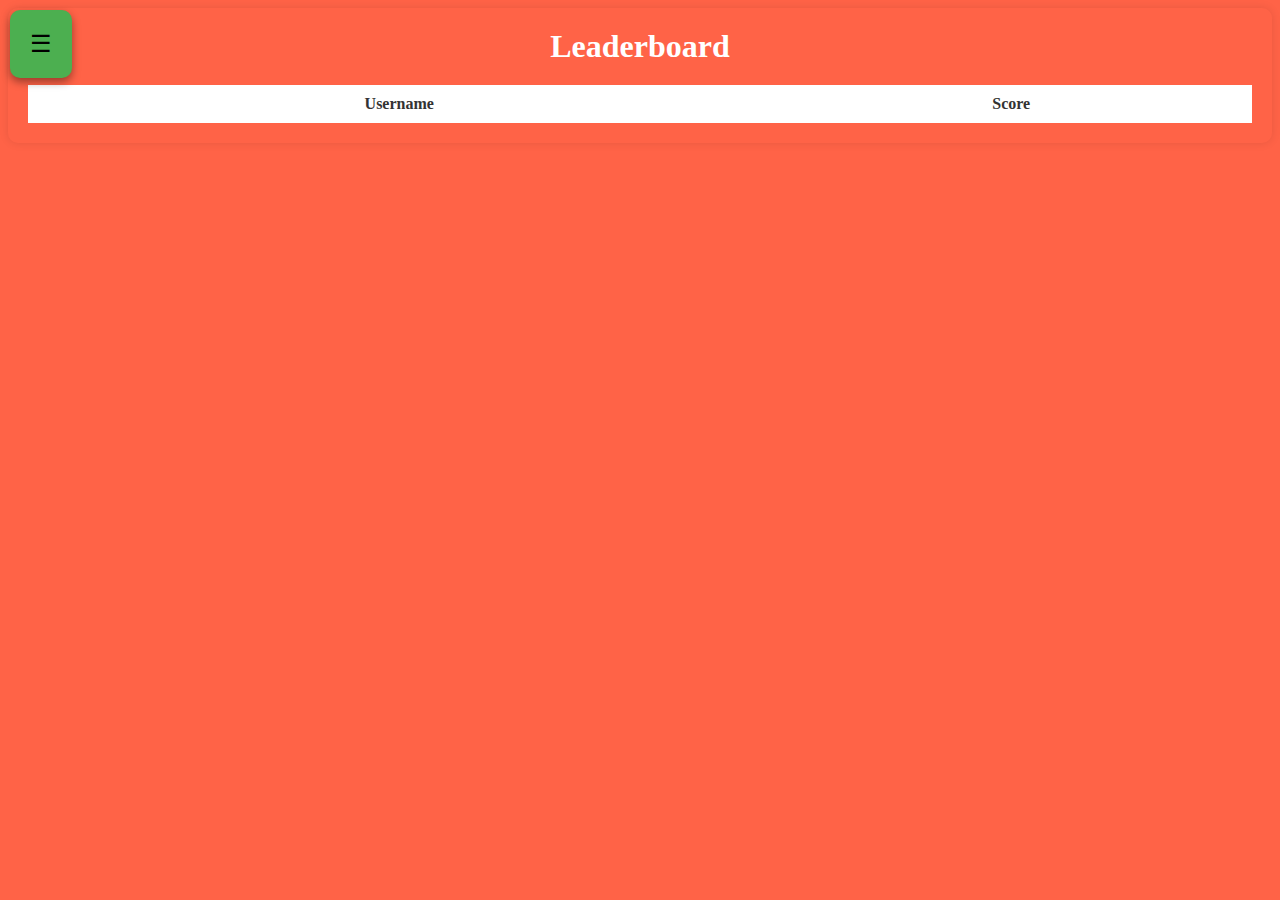
<file: leaderboard.html>
<!DOCTYPE html>
<html lang="en">
<head>
    <meta charset="UTF-8">
    <meta name="viewport" content="width=device-width, initial-scale=1.0">
    <title>TomatoVille</title>
    <link rel="stylesheet" href="css/leaderboard.css">
    <link rel="stylesheet" href="css/navbar.css">
</head>
<body id="tomato-background">
    <div class="container" id="leaderboard-container">
        <h1>Leaderboard</h1>
        <table id="leaderboard-table">
            <!-- Table headers (e.g., Rank, Username, Score) -->
            <thead>
                <tr>
                    <th>Username</th>
                    <th>Score</th>
                </tr>
            </thead>
            <!-- Table body for leaderboard data -->
            <tbody>
                <!-- Leaderboard data will be populated here dynamically -->
            </tbody>
        </table>
    </div>
    <nav class="navbar">
        <div class="dropdown">
            <button class="dropbtn">&#9776;</button>
            <div class="dropdown-content">
                <a href="index.html">Logout</a>
                <a href="main_menu.html">Main Menu</a>
            </div>
        </div>
        
    </nav>
    <script src="js/leaderboard.js"></script>
</body>
</html>
</file>
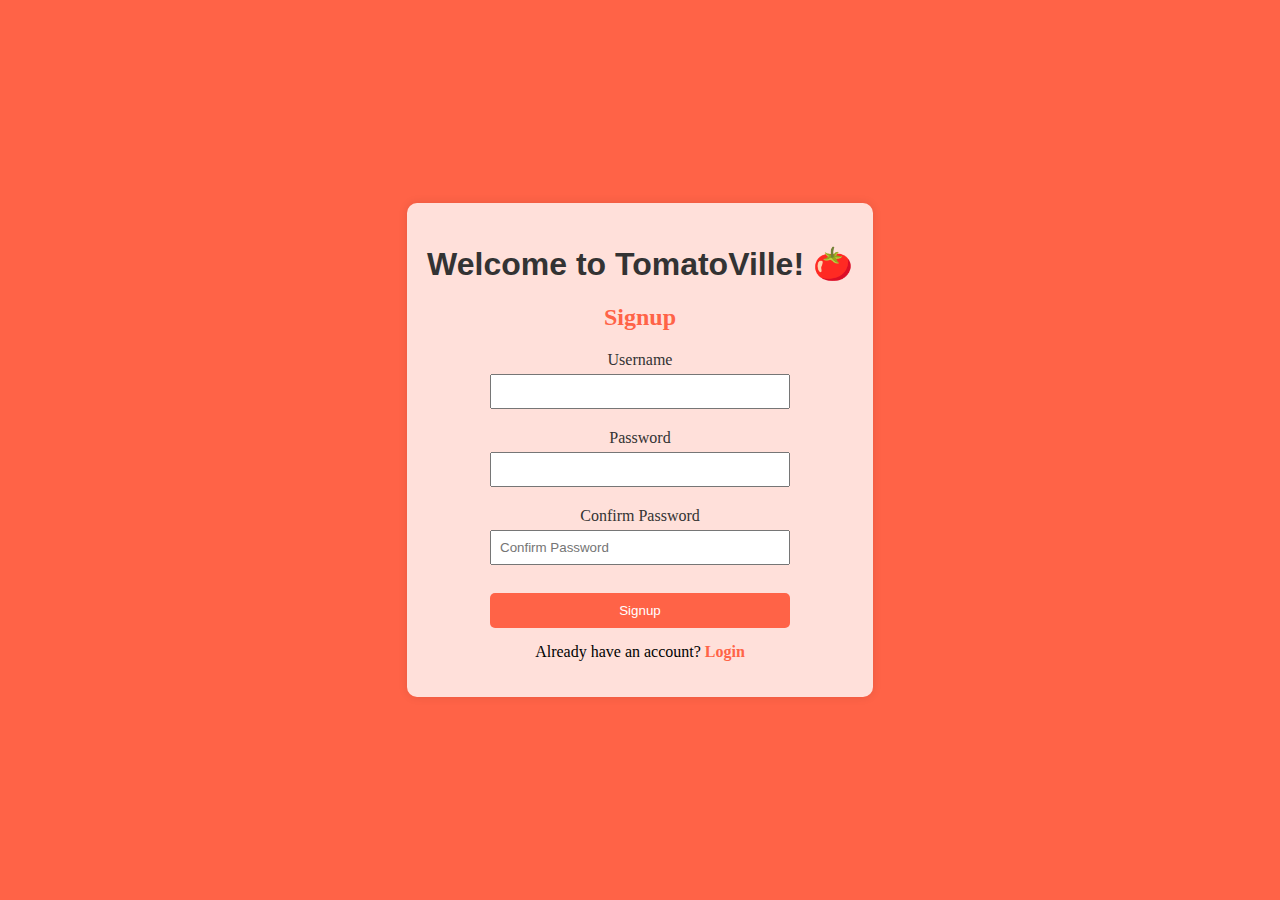
<file: signup.html>
<!DOCTYPE html>
<html lang="en">
<head>
    <meta charset="UTF-8">
    <meta name="viewport" content="width=device-width, initial-scale=1.0">
    <link rel="stylesheet" href="css/styles.css">
    <title>TomatoVille</title>
</head>
<body>
    <div class="container">
        <h1 class="welcome-text">Welcome to TomatoVille! 🍅</h1>
        <form action="backend_signup.php" method="post" class="signup-form">    
            <h2>Signup</h2>
            <label for="username">Username</label>
            <input type="text" id="username" name="username" required>
            <label for="password">Password</label>
            <input type="password" id="password" name="password" required>
            <label for="confirm-password">Confirm Password</label>
            <input type="password" name="confirmPassword" placeholder="Confirm Password" required><br>
            <span id="error-message" style="color: red;"></span><br>
            <button type="submit" name="signup">Signup</button>
        </form>
        <p class="login-link">Already have an account? <a href="index.html">Login</a></p>
    </div>
    <div id="notification" class="notification"></div>
    <script src= "js/signup.js"></script>
    <script>
        function showPasswordMismatchNotification() {
            var notification = document.createElement('div');
            notification.classList.add('notification');
            notification.textContent = 'Error: Passwords do not match. Please try again.';
            document.body.appendChild(notification);
        
            // Add a close button to dismiss the notification
            var closeButton = document.createElement('button');
            closeButton.textContent = 'Close';
            closeButton.onclick = function() {
                document.body.removeChild(notification);
            };
            notification.appendChild(closeButton);
        }
        </script>
</body>
</html>
</file>
<file: css/leaderboard.css>
/* leaderboard.css */

/* Style for the leaderboard container */
#leaderboard-container {
    border-radius: 10px; 
    padding: 20px; 
    box-shadow: 0px 0px 10px rgba(0, 0, 0, 0.1); 
    color: rgb(0, 0, 0);
    text-align: center; /
}

/* Style for the entire body with tomato background */
#tomato-background {
    background-color: #ff6347; 
}
/* Style for leaderboard title */
h1 {
    font-size: 32px;
    margin-bottom: 20px;
    color: #fff; 
}

/* Style for the leaderboard table */
table {
    width: 100%; 
    border-collapse: collapse; 
    margin-top: 20px; 
}

/* Style for table headers */
th {
    background-color: #ffffff; 
    color: #333; 
    padding: 10px; 
}

/* Style for table rows */
tr {
    background-color: #fff; 
}

/* Style for table cells */
td {
    padding: 10px; 
}

/* Hover effect for table rows */
tr:hover {
    background-color: #f2f2f2; 
    cursor: pointer;
}

#leaderboard-container h1 {
    margin-top: 0;
}
</file>
<file: css/navbar.css>
/* navbar.css */

.navbar {
    position: absolute;
    top: 10px; 
    left: 10px; 
    z-index: 1;
    background-color: #4CAF50;
    padding: 10px 10px;
    border-radius: 10px; 
    box-shadow: 0 4px 8px rgba(0, 0, 0, 0.4); 
}

.dropbtn {
    color: rgb(0, 0, 0);
    padding: 10px;
    font-size: 24px;
    border: none;
    cursor: pointer;
    transition: transform 0.3s ease; 
    border-radius: 5px; 
    background: none; 
}

.dropbtn:hover {
    transform: scale(1.1); 
}

.dropdown {
    position: relative;
    display: inline-block;
}

.dropdown-content {
    display: none;
    position: absolute;
    background-color: #f9f9f9;
    min-width: 160px;
    box-shadow: 0px 8px 16px 0px rgba(0,0,0,0.2);
    z-index: 1;
    border-radius: 5px;
    padding: 10px; 
}

.dropdown-content a {
    color: black;
    padding: 8px 12px;
    text-decoration: none;
    display: block;
    transition: background-color 0.3s ease; 
}

.dropdown-content a:hover {
    background-color: #ffffff; 
}

.dropdown:hover .dropdown-content {
    display: block;
}
</file>
<file: css/styles.css>
body {
    margin: 0;
    padding: 0;
    height: 100vh;
    display: flex;
    align-items: center;
    justify-content: center;
    background-color: #ff6347; 
}

.container {
    text-align: center;
    background-color: rgba(255, 255, 255, 0.8); 
    padding: 20px;
    border-radius: 10px;
    box-shadow: 0 0 10px rgba(0, 0, 0, 0.1); 
}

.welcome-text {
    font-family: 'Arial', sans-serif;
    color: #333;
}

form {
    max-width: 300px;
    margin: 0 auto;
}

h2 {
    text-align: center;
    color: #ff6347; 
}

label {
    display: block;
    margin-top: 10px;
    color: #333;
}

input {
    width: 100%;
    padding: 8px;
    margin-top: 5px;
    margin-bottom: 10px;
    box-sizing: border-box;
}

button {
    width: 100%;
    padding: 10px;
    background-color: #ff6347;
    color: #fff;
    border: none;
    border-radius: 5px;
    cursor: pointer;
}

button:hover {
    background-color: #cc4c38; 
}

p {
    text-align: center;
    margin-top: 15px;
}

a {
    color: #ff6347; 
    text-decoration: none;
    font-weight: bold;
}

a:hover {
    text-decoration: underline;
}

#game-container {
    background-color: #ffffff; 
    padding: 20px;
    border-radius: 10px;
    box-shadow: 0 0 10px rgba(0, 0, 0, 0.2);
    margin-top: 20px;
}

#game-image {
    width: 100%;
    max-width: 400px;
    border-radius: 5px;
}

#answer-container {
    margin-top: 20px;
}

#answer {
    padding: 8px;
    font-size: 16px;
}

#submit-answer {
    padding: 10px;
    font-size: 16px;
    background-color: #28a745; 
    color: #ffffff; 
    border: none;
    border-radius: 5px;
    cursor: pointer;
}

#submit-answer:hover {
    background-color: #218838; 
}

#result-message {
    margin-top: 10px;
    font-size: 18px;
    color: #dc3545; 
}

#score {
    margin-top: 10px;
    font-size: 18px;
    font-weight: bold;
}

#logout {
    margin-top: 20px;
    padding: 10px;
    font-size: 16px;
    background-color: #007bff; 
    color: #ffffff; 
    border: none;
    border-radius: 5px;
    cursor: pointer;
}

#logout:hover {
    background-color: #0056b3; 
}

.notification {
    display: none;
    position: fixed;
    top: 50%;
    left: 50%;
    transform: translate(-50%, -50%);
    padding: 20px;
    background-color: #f44336;
    color: white;
    border-radius: 5px;
    box-shadow: 0 4px 8px rgba(0, 0, 0, 0.2);
    z-index: 9999;
}

.notification {
    position: fixed;
    top: 50px;
    left: 50%;
    transform: translateX(-50%);
    background-color: #ff6347; 
    color: #ffffff; 
    padding: 10px 20px;
    border-radius: 5px;
    box-shadow: 0 0 10px rgba(0, 0, 0, 0.3);
}

.notification button {
    background-color: transparent;
    color: #ffffff;
    border: none;
    cursor: pointer;
    margin-left: 10px;
}
</file>
